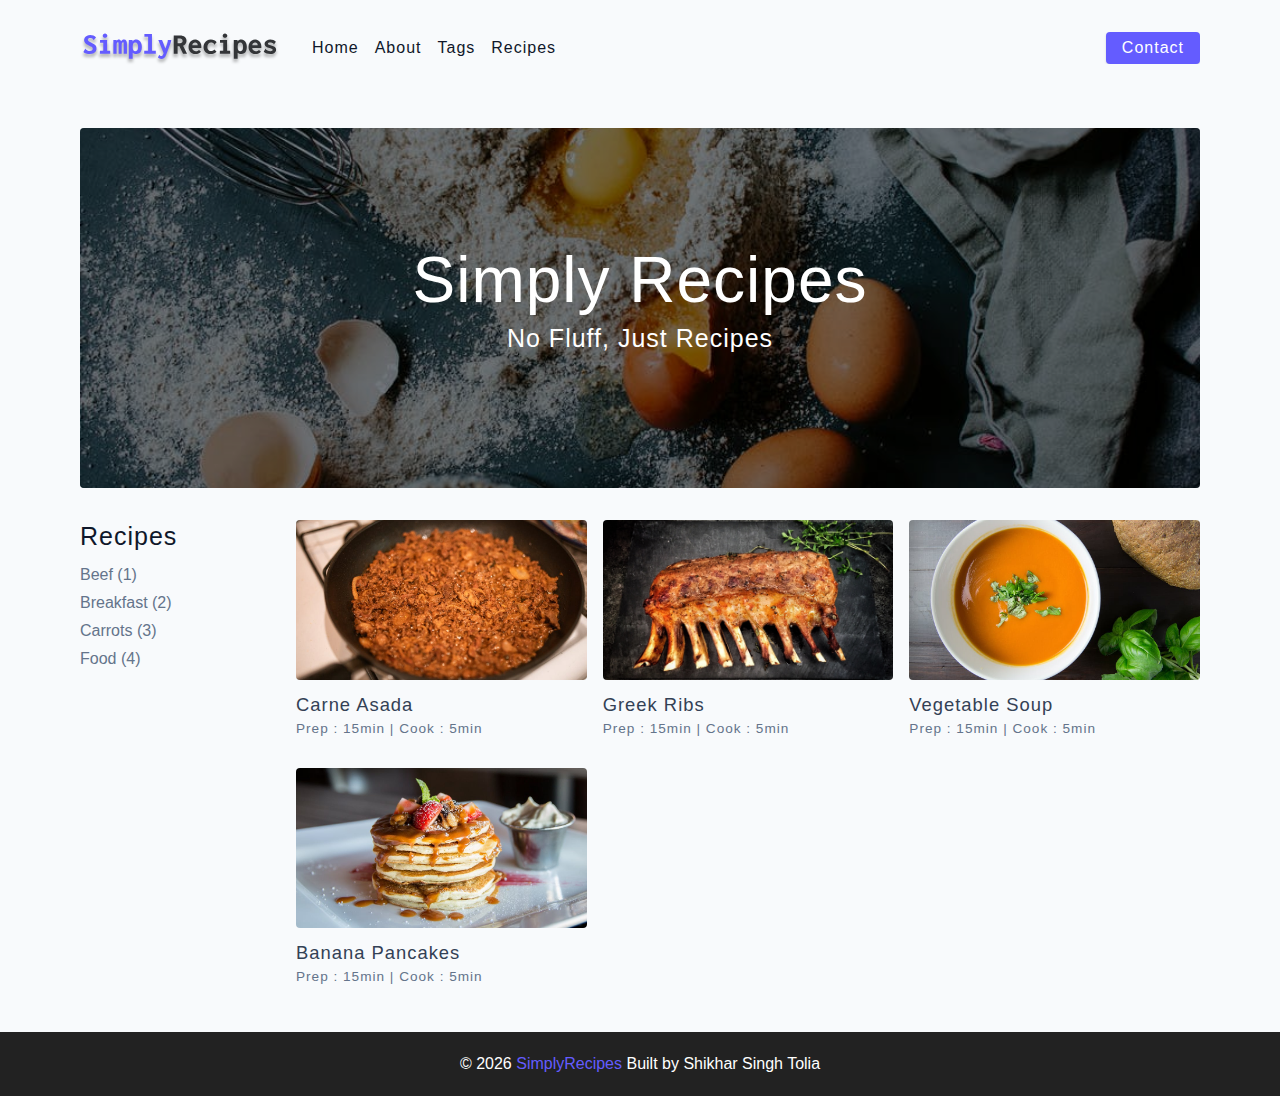
<file: index.html>
<!DOCTYPE html>
<html lang="en">
  <head>
    <meta charset="UTF-8" />
    <meta http-equiv="X-UA-Compatible" content="IE=edge" />
    <meta name="viewport" content="width=device-width, initial-scale=1.0" />
    <title>Simply Recipes || Final</title>

    <link rel="shortcut icon" href="./assets/favicon.ico" type="image/x-icon" />

    <link rel="stylesheet" href="./css/normalize.css" />

    <link
      rel="stylesheet"
      href="https://cdnjs.cloudflare.com/ajax/libs/font-awesome/5.14.0/css/all.min.css"
    />

    <link rel="stylesheet" href="./css/main.css" />
  </head>
  <body>
    <nav class="navbar">
      <div class="nav-center">
        <div class="nav-header">
          <a href="index.html" class="nav-logo">
            <img src="./assets/logo.svg" alt="simply recipes" />
          </a>
          <button class="nav-btn btn">
            <i class="fas fa-align-justify"></i>
          </button>
        </div>
        <div class="nav-links">
          <a href="index.html" class="nav-link"> home </a>
          <a href="about.html" class="nav-link"> about </a>
          <a href="tags.html" class="nav-link"> tags </a>
          <a href="recipes.html" class="nav-link"> recipes </a>

          <div class="nav-link contact-link">
            <a href="contact.html" class="btn"> contact </a>
          </div>
        </div>
      </div>
    </nav>

    <main class="page">
      <header class="hero">
        <div class="hero-container">
          <div class="hero-text">
            <h1>simply recipes</h1>
            <h4>no fluff, just recipes</h4>
          </div>
        </div>
      </header>

      <section class="recipes-container">
        <div class="tags-container">
          <h4>recipes</h4>
          <div class="tags-list">
            <a href="tag-template.html">Beef (1)</a>
            <a href="tag-template.html">Breakfast (2)</a>
            <a href="tag-template.html">Carrots (3)</a>
            <a href="tag-template.html">Food (4)</a>
          </div>
        </div>

        <div class="recipes-list">
          <a href="single-recipe.html" class="recipe">
            <img
              src="./assets/recipes/recipe-1.jpeg"
              class="img recipe-img"
              alt=""
            />
            <h5>Carne Asada</h5>
            <p>Prep : 15min | Cook : 5min</p>
          </a>

          <a href="single-recipe.html" class="recipe">
            <img
              src="./assets/recipes/recipe-2.jpeg"
              class="img recipe-img"
              alt=""
            />
            <h5>Greek Ribs</h5>
            <p>Prep : 15min | Cook : 5min</p>
          </a>

          <a href="single-recipe.html" class="recipe">
            <img
              src="./assets/recipes/recipe-3.jpeg"
              class="img recipe-img"
              alt=""
            />
            <h5>Vegetable Soup</h5>
            <p>Prep : 15min | Cook : 5min</p>
          </a>

          <a href="single-recipe.html" class="recipe">
            <img
              src="./assets/recipes/recipe-4.jpeg"
              class="img recipe-img"
              alt=""
            />
            <h5>Banana Pancakes</h5>
            <p>Prep : 15min | Cook : 5min</p>
          </a>
        </div>
      </section>
    </main>

    <footer class="page-footer">
      <p>
        &copy; <span id="date"></span>
        <span class="footer-logo">SimplyRecipes</span> Built by Shikhar Singh Tolia
      </p>
    </footer>
    <script src="./js/app.js"></script>
  </body>
</html>
</file>
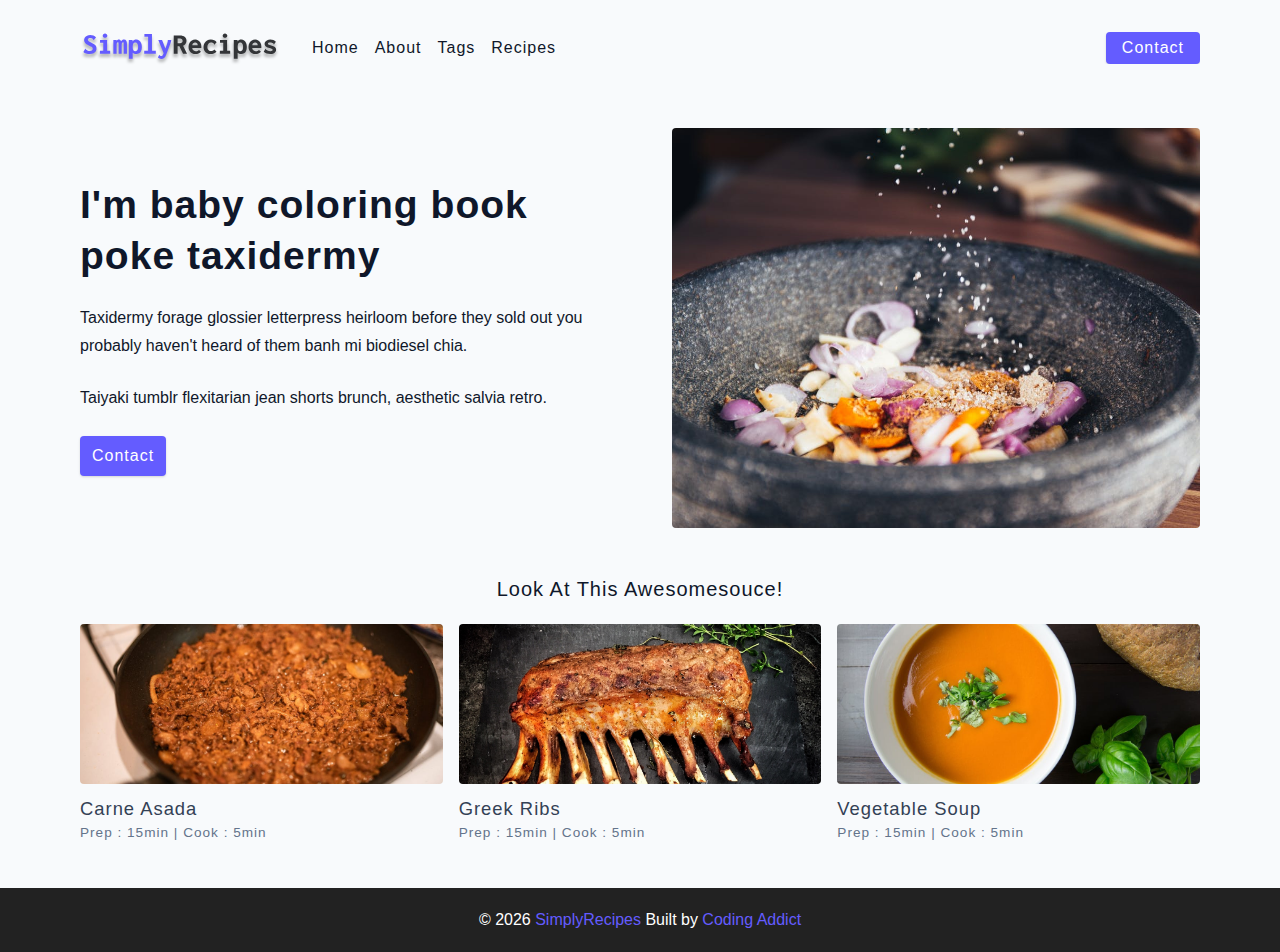
<file: about.html>
<!DOCTYPE html>
<html lang="en">
  <head>
    <meta charset="UTF-8" />
    <meta http-equiv="X-UA-Compatible" content="IE=edge" />
    <meta name="viewport" content="width=device-width, initial-scale=1.0" />
    <title>About || Final</title>

    <link rel="shortcut icon" href="./assets/favicon.ico" type="image/x-icon" />

    <link rel="stylesheet" href="./css/normalize.css" />

    <link
      rel="stylesheet"
      href="https://cdnjs.cloudflare.com/ajax/libs/font-awesome/5.14.0/css/all.min.css"
    />

    <link rel="stylesheet" href="./css/main.css" />
  </head>
  <body>
    <nav class="navbar">
      <div class="nav-center">
        <div class="nav-header">
          <a href="index.html" class="nav-logo">
            <img src="./assets/logo.svg" alt="simply recipes" />
          </a>
          <button class="nav-btn btn">
            <i class="fas fa-align-justify"></i>
          </button>
        </div>
        <div class="nav-links">
          <a href="index.html" class="nav-link"> home </a>
          <a href="about.html" class="nav-link"> about </a>
          <a href="tags.html" class="nav-link"> tags </a>
          <a href="recipes.html" class="nav-link"> recipes </a>

          <div class="nav-link contact-link">
            <a href="contact.html" class="btn"> contact </a>
          </div>
        </div>
      </div>
    </nav>

    <main class="page">
      <section class="about-page">
        <article>
          <h2>I'm baby coloring book poke taxidermy</h2>
          <p>
            Taxidermy forage glossier letterpress heirloom before they sold out
            you probably haven't heard of them banh mi biodiesel chia.
          </p>
          <p>
            Taiyaki tumblr flexitarian jean shorts brunch, aesthetic salvia
            retro.
          </p>
          <a href="contact.html" class="btn"> contact </a>
        </article>

        <img
          src="./assets/about.jpeg"
          alt="Person Pouring Salt in Bowl"
          class="img about-img"
        />
      </section>
      <section class="featured-recipes">
        <h5 class="featured-title">Look At This Awesomesouce!</h5>
        <div class="recipes-list">
          <a href="single-recipe.html" class="recipe">
            <img
              src="./assets/recipes/recipe-1.jpeg"
              class="img recipe-img"
              alt=""
            />
            <h5>Carne Asada</h5>
            <p>Prep : 15min | Cook : 5min</p>
          </a>

          <a href="single-recipe.html" class="recipe">
            <img
              src="./assets/recipes/recipe-2.jpeg"
              class="img recipe-img"
              alt=""
            />
            <h5>Greek Ribs</h5>
            <p>Prep : 15min | Cook : 5min</p>
          </a>

          <a href="single-recipe.html" class="recipe">
            <img
              src="./assets/recipes/recipe-3.jpeg"
              class="img recipe-img"
              alt=""
            />
            <h5>Vegetable Soup</h5>
            <p>Prep : 15min | Cook : 5min</p>
          </a>
        </div>
      </section>
    </main>

    <footer class="page-footer">
      <p>
        &copy; <span id="date"></span>
        <span class="footer-logo">SimplyRecipes</span> Built by
        <a href="https://www.johnsmilga.com/">Coding Addict</a>
      </p>
    </footer>
    <script src="./js/app.js"></script>
  </body>
</html>
</file>
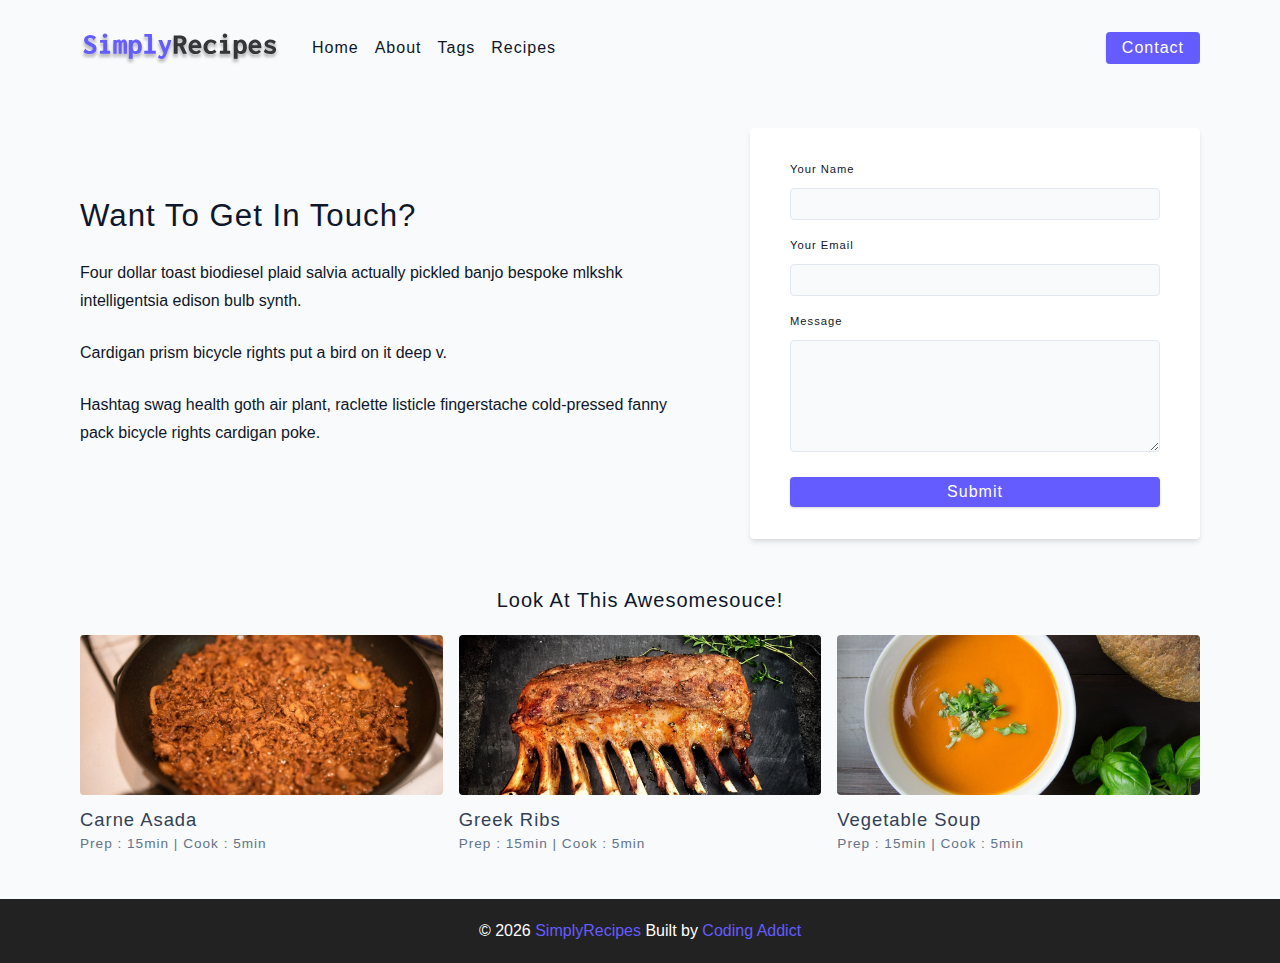
<file: contact.html>
<!DOCTYPE html>
<html lang="en">
  <head>
    <meta charset="UTF-8" />
    <meta http-equiv="X-UA-Compatible" content="IE=edge" />
    <meta name="viewport" content="width=device-width, initial-scale=1.0" />
    <title>Contact || Final</title>
    
    <link rel="shortcut icon" href="./assets/favicon.ico" type="image/x-icon" />
   
    <link rel="stylesheet" href="./css/normalize.css" />

    <link
      rel="stylesheet"
      href="https://cdnjs.cloudflare.com/ajax/libs/font-awesome/5.14.0/css/all.min.css"
    />
   
    <link rel="stylesheet" href="./css/main.css" />
  </head>
  <body>
   
    <nav class="navbar">
      <div class="nav-center">
        <div class="nav-header">
          <a href="index.html" class="nav-logo">
            <img src="./assets/logo.svg" alt="simply recipes" />
          </a>
          <button class="nav-btn btn">
            <i class="fas fa-align-justify"></i>
          </button>
        </div>
        <div class="nav-links">
          <a href="index.html" class="nav-link"> home </a>
          <a href="about.html" class="nav-link"> about </a>
          <a href="tags.html" class="nav-link"> tags </a>
          <a href="recipes.html" class="nav-link"> recipes </a>

          <div class="nav-link contact-link">
            <a href="contact.html" class="btn"> contact </a>
          </div>
        </div>
      </div>
    </nav>
    
    <main class="page">
     <section class="contact-container">
          <article class="contact-info">
            <h3>Want To Get In Touch?</h3>
            <p>
              Four dollar toast biodiesel plaid salvia actually pickled banjo
              bespoke mlkshk intelligentsia edison bulb synth.
            </p>
            <p>Cardigan prism bicycle rights put a bird on it deep v.</p>
            <p>
              Hashtag swag health goth air plant, raclette listicle fingerstache
              cold-pressed fanny pack bicycle rights cardigan poke.
            </p>
          </article>
          <article>
            <form class="form contact-form">
              <div class="form-row">
                <label html="name" class="form-label">your name</label>
                <input type="text" name="name" id="name" class="form-input" />
              </div>
              <div class="form-row">
                <label html="email" class="form-label">your email</label>
                <input type="text" name="email" id="email" class="form-input" />
              </div>
              <div class="form-row">
                <label html="message" class="form-label">message</label>
                <textarea name="message" id="message" class="form-textarea"></textarea>
              </div>
              <button type="submit" class="btn btn-block">
                submit
              </button>
            </form>
          </article>
        </section>
     
       <section class="featured-recipes">
        <h5 class="featured-title">Look At This Awesomesouce!</h5>
        <div class="recipes-list">
          
          <a href="single-recipe.html" class="recipe">
            <img
              src="./assets/recipes/recipe-1.jpeg"
              class="img recipe-img"
              alt=""
            />
            <h5>Carne Asada</h5>
            <p>Prep : 15min | Cook : 5min</p>
          </a>
          
          <a href="single-recipe.html" class="recipe">
            <img
              src="./assets/recipes/recipe-2.jpeg"
              class="img recipe-img"
              alt=""
            />
            <h5>Greek Ribs</h5>
            <p>Prep : 15min | Cook : 5min</p>
          </a>
         
          <a href="single-recipe.html" class="recipe">
            <img
              src="./assets/recipes/recipe-3.jpeg"
              class="img recipe-img"
              alt=""
            />
            <h5>Vegetable Soup</h5>
            <p>Prep : 15min | Cook : 5min</p>
          </a>
          
        </div>
      </section>
    </main>
    
    <footer class="page-footer">
      <p>
        &copy; <span id="date"></span>
        <span class="footer-logo">SimplyRecipes</span> Built by
        <a href="https://www.johnsmilga.com/">Coding Addict</a>
      </p>
    </footer>
    <script src="./js/app.js"></script>
  </body>
</html>
</file>
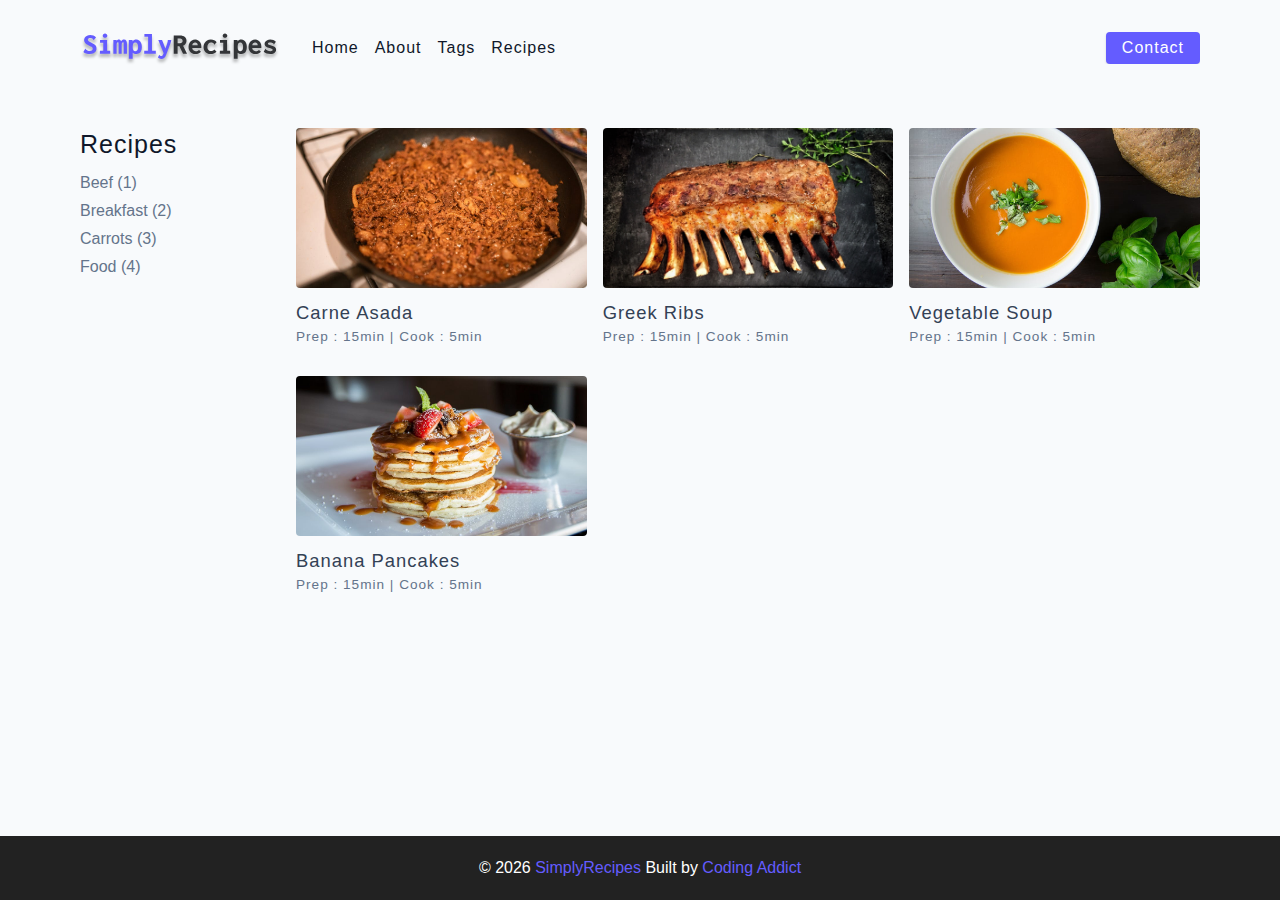
<file: recipes.html>
<!DOCTYPE html>
<html lang="en">
  <head>
    <meta charset="UTF-8" />
    <meta http-equiv="X-UA-Compatible" content="IE=edge" />
    <meta name="viewport" content="width=device-width, initial-scale=1.0" />
    <title>Recipes || Final</title>
    <!-- favicon -->
    <link rel="shortcut icon" href="./assets/favicon.ico" type="image/x-icon" />
    <!-- normalize -->
    <link rel="stylesheet" href="./css/normalize.css" />
    <!-- font-awesome -->
    <link
      rel="stylesheet"
      href="https://cdnjs.cloudflare.com/ajax/libs/font-awesome/5.14.0/css/all.min.css"
    />
    <!-- main css -->
    <link rel="stylesheet" href="./css/main.css" />
  </head>
  <body>
    <!-- nav  -->
    <nav class="navbar">
      <div class="nav-center">
        <div class="nav-header">
          <a href="index.html" class="nav-logo">
            <img src="./assets/logo.svg" alt="simply recipes" />
          </a>
          <button class="nav-btn btn">
            <i class="fas fa-align-justify"></i>
          </button>
        </div>
        <div class="nav-links">
          <a href="index.html" class="nav-link"> home </a>
          <a href="about.html" class="nav-link"> about </a>
          <a href="tags.html" class="nav-link"> tags </a>
          <a href="recipes.html" class="nav-link"> recipes </a>

          <div class="nav-link contact-link">
            <a href="contact.html" class="btn"> contact </a>
          </div>
        </div>
      </div>
    </nav>
    <!-- end of nav -->
    <!-- main -->
    <main class="page">
      <section class="recipes-container">
        <!-- tag container -->
        <div class="tags-container">
          <h4>recipes</h4>
          <div class="tags-list">
            <a href="tag-template.html">Beef (1)</a>
            <a href="tag-template.html">Breakfast (2)</a>
            <a href="tag-template.html">Carrots (3)</a>
            <a href="tag-template.html">Food (4)</a>
          </div>
        </div>
        <!-- end of tag container -->
        <!-- recipes list -->
        <div class="recipes-list">
          <!-- single recipe -->
          <a href="single-recipe.html" class="recipe">
            <img
              src="./assets/recipes/recipe-1.jpeg"
              class="img recipe-img"
              alt=""
            />
            <h5>Carne Asada</h5>
            <p>Prep : 15min | Cook : 5min</p>
          </a>
          <!-- end of single recipe -->
          <!-- single recipe -->
          <a href="single-recipe.html" class="recipe">
            <img
              src="./assets/recipes/recipe-2.jpeg"
              class="img recipe-img"
              alt=""
            />
            <h5>Greek Ribs</h5>
            <p>Prep : 15min | Cook : 5min</p>
          </a>
          <!-- end of single recipe -->
          <!-- single recipe -->
          <a href="single-recipe.html" class="recipe">
            <img
              src="./assets/recipes/recipe-3.jpeg"
              class="img recipe-img"
              alt=""
            />
            <h5>Vegetable Soup</h5>
            <p>Prep : 15min | Cook : 5min</p>
          </a>
          <!-- end of single recipe -->
          <!-- single recipe -->
          <a href="single-recipe.html" class="recipe">
            <img
              src="./assets/recipes/recipe-4.jpeg"
              class="img recipe-img"
              alt=""
            />
            <h5>Banana Pancakes</h5>
            <p>Prep : 15min | Cook : 5min</p>
          </a>
          <!-- end of single recipe -->
        </div>
      </section>
    </main>
    <!-- end of main -->
    <!-- footer -->
    <footer class="page-footer">
      <p>
        &copy; <span id="date"></span>
        <span class="footer-logo">SimplyRecipes</span> Built by
        <a href="https://www.johnsmilga.com/">Coding Addict</a>
      </p>
    </footer>
    <script src="./js/app.js"></script>
  </body>
</html>
</file>
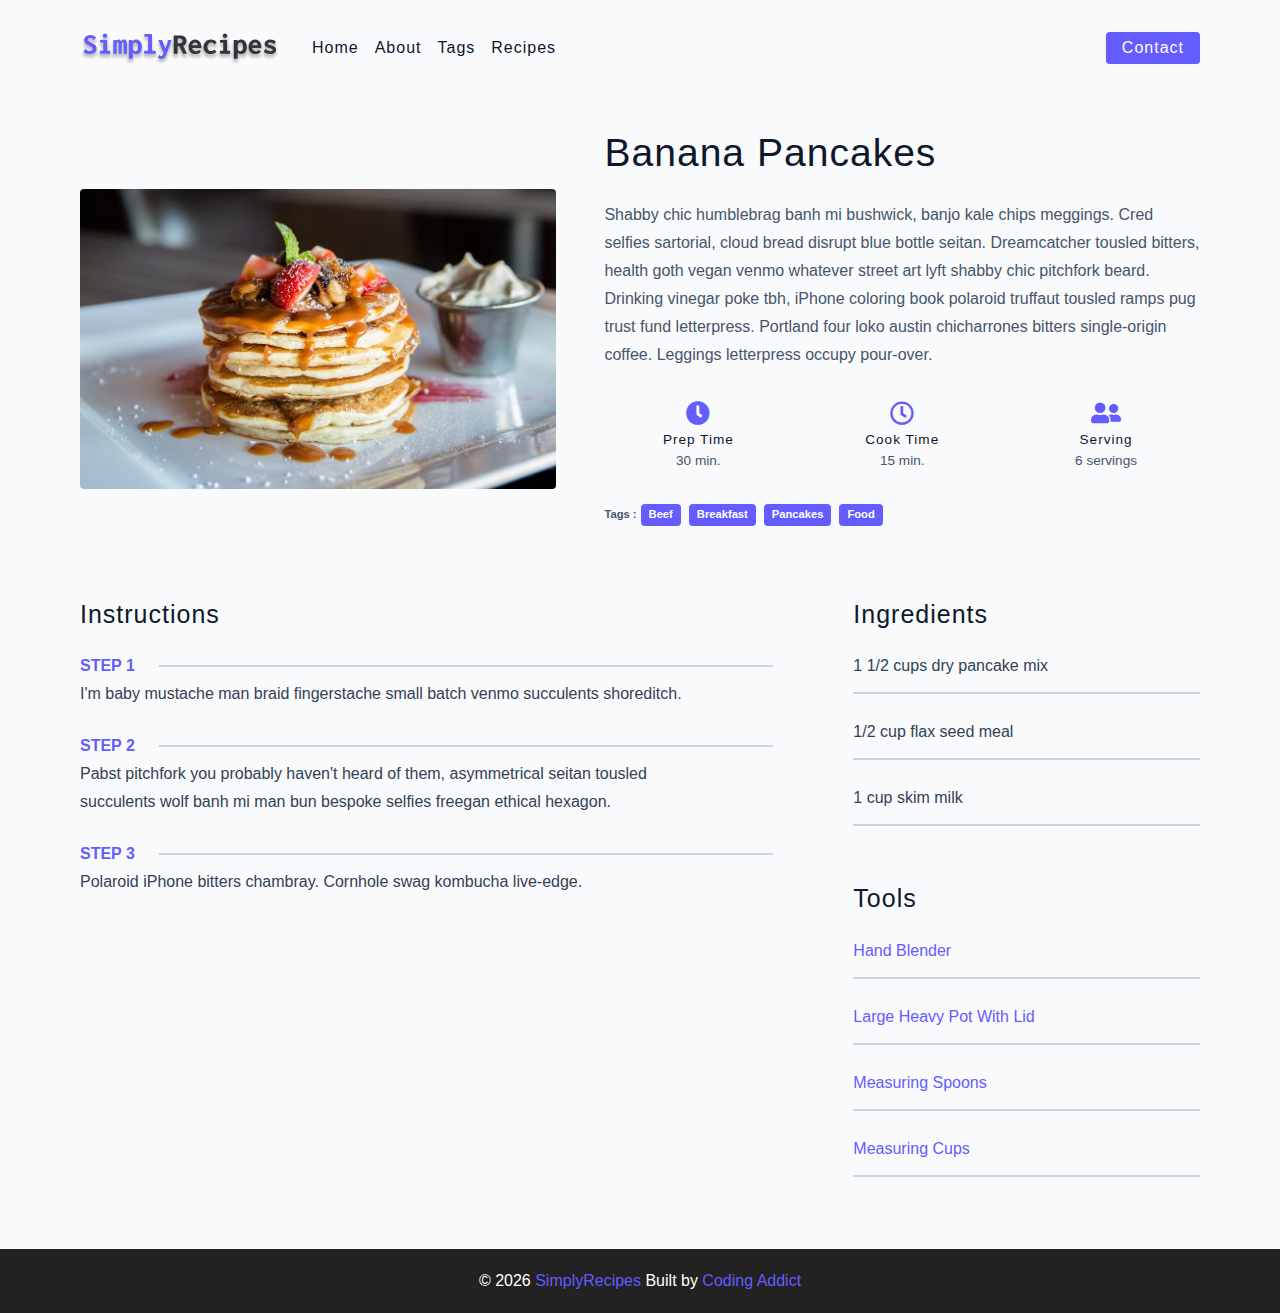
<file: single-recipe.html>
<!DOCTYPE html>
<html lang="en">
  <head>
    <meta charset="UTF-8" />
    <meta http-equiv="X-UA-Compatible" content="IE=edge" />
    <meta name="viewport" content="width=device-width, initial-scale=1.0" />
    <title>Single Recipe || Final</title>
    
    <link rel="shortcut icon" href="./assets/favicon.ico" type="image/x-icon" />
    
    <link rel="stylesheet" href="./css/normalize.css" />
    
    <link
      rel="stylesheet"
      href="https://cdnjs.cloudflare.com/ajax/libs/font-awesome/5.14.0/css/all.min.css"
    />
    
    <link rel="stylesheet" href="./css/main.css" />
  </head>
  <body>
   
    <nav class="navbar">
      <div class="nav-center">
        <div class="nav-header">
          <a href="index.html" class="nav-logo">
            <img src="./assets/logo.svg" alt="simply recipes" />
          </a>
          <button class="nav-btn btn">
            <i class="fas fa-align-justify"></i>
          </button>
        </div>
        <div class="nav-links">
          <a href="index.html" class="nav-link"> home </a>
          <a href="about.html" class="nav-link"> about </a>
          <a href="tags.html" class="nav-link"> tags </a>
          <a href="recipes.html" class="nav-link"> recipes </a>

          <div class="nav-link contact-link">
            <a href="contact.html" class="btn"> contact </a>
          </div>
        </div>
      </div>
    </nav>
   
    <main class="page">
      <div class="recipe-page">
        <section class="recipe-hero">
          <img
            src="./assets/recipes/recipe-4.jpeg"
            class="img recipe-hero-img"
          />
          <article class="recipe-info">
            <h2>Banana Pancakes</h2>
            <p>
              Shabby chic humblebrag banh mi bushwick, banjo kale chips
              meggings. Cred selfies sartorial, cloud bread disrupt blue bottle
              seitan. Dreamcatcher tousled bitters, health goth vegan venmo
              whatever street art lyft shabby chic pitchfork beard. Drinking
              vinegar poke tbh, iPhone coloring book polaroid truffaut tousled
              ramps pug trust fund letterpress. Portland four loko austin
              chicharrones bitters single-origin coffee. Leggings letterpress
              occupy pour-over.
            </p>
            <div class="recipe-icons">
              <article>
                <i class="fas fa-clock"></i>
                <h5>prep time</h5>
                <p>30 min.</p>
              </article>
              <article>
                <i class="far fa-clock"></i>
                <h5>cook time</h5>
                <p>15 min.</p>
              </article>
              <article>
                <i class="fas fa-user-friends"></i>
                <h5>serving</h5>
                <p>6 servings</p>
              </article>
            </div>
            <p class="recipe-tags">
              Tags : <a href="tag-template.html">beef</a>
              <a href="tag-template.html">breakfast</a>
              <a href="tag-template.html">pancakes</a>
              <a href="tag-template.html">food</a>
            </p>
          </article>
        </section>
      
        <section class="recipe-content">
          <article>
            <h4>instructions</h4>
            
            <div class="single-instruction">
              <header>
                <p>step 1</p>
                <div></div>
              </header>
              <p>
                I'm baby mustache man braid fingerstache small batch venmo
                succulents shoreditch.
              </p>
            </div>
            
            <div class="single-instruction">
              <header>
                <p>step 2</p>
                <div></div>
              </header>
              <p>
                Pabst pitchfork you probably haven't heard of them, asymmetrical
                seitan tousled succulents wolf banh mi man bun bespoke selfies
                freegan ethical hexagon.
              </p>
            </div>
           
            <div class="single-instruction">
              <header>
                <p>step 3</p>
                <div></div>
              </header>
              <p>
                Polaroid iPhone bitters chambray. Cornhole swag kombucha
                live-edge.
              </p>
            </div>
           
          </article>
          <article class="second-column">
            <div>
              <h4>ingredients</h4>
              <p class="single-ingredient">1 1/2 cups dry pancake mix</p>
              <p class="single-ingredient">1/2 cup flax seed meal</p>
              <p class="single-ingredient">1 cup skim milk</p>
            </div>
            <div>
              <h4>tools</h4>
              <p class="single-tool">Hand Blender</p>
              <p class="single-tool">Large Heavy Pot With Lid</p>
              <p class="single-tool">Measuring Spoons</p>
              <p class="single-tool">Measuring Cups</p>
            </div>
          </article>
        </section>
      </div>
    </main>
    
    <footer class="page-footer">
      <p>
        &copy; <span id="date"></span>
        <span class="footer-logo">SimplyRecipes</span> Built by
        <a href="https://www.johnsmilga.com/">Coding Addict</a>
      </p>
    </footer>
    <script src="./js/app.js"></script>
  </body>
</html>
</file>
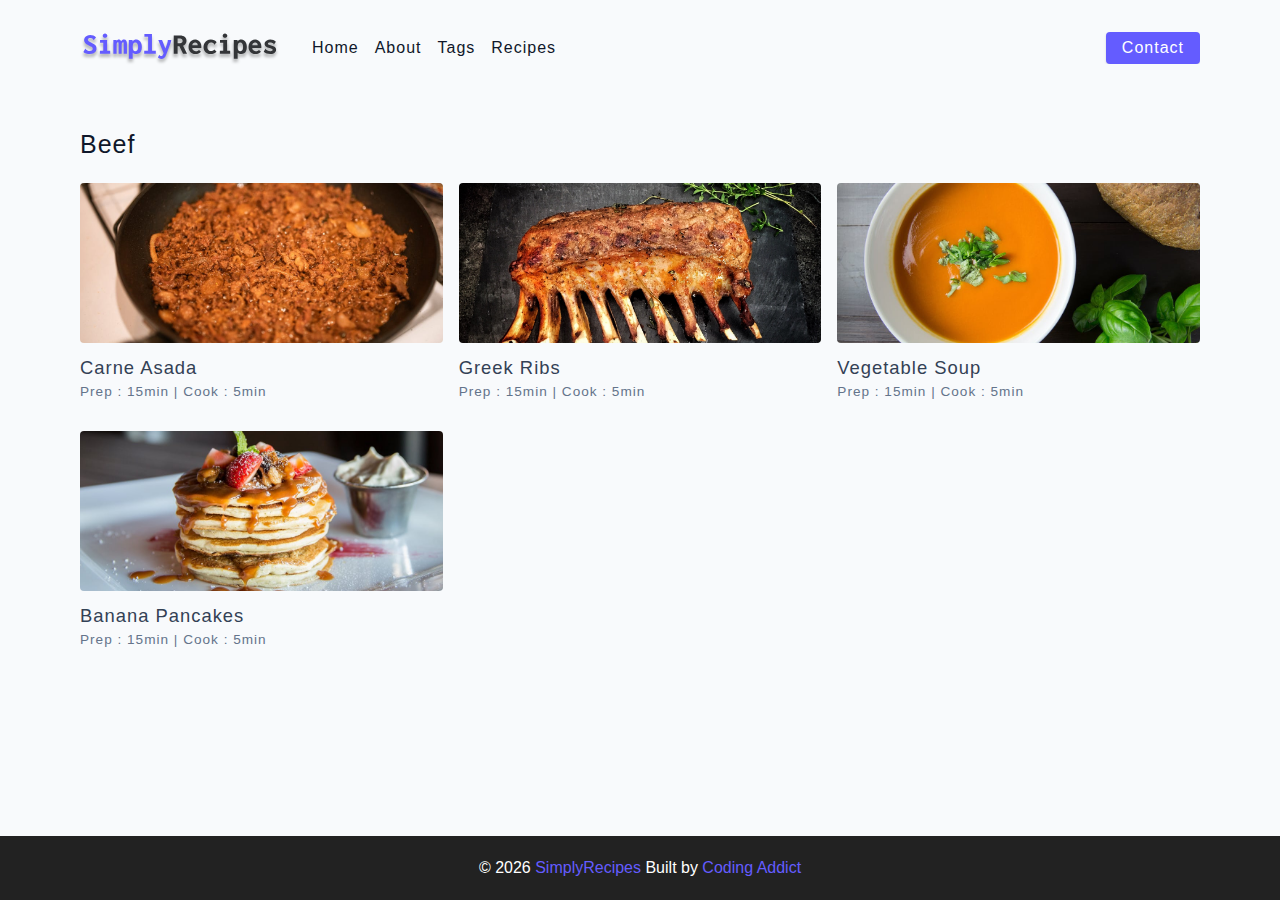
<file: tag-template.html>
<!DOCTYPE html>
<html lang="en">
  <head>
    <meta charset="UTF-8" />
    <meta http-equiv="X-UA-Compatible" content="IE=edge" />
    <meta name="viewport" content="width=device-width, initial-scale=1.0" />
    <title>Recipe Template || Final</title>

    <link rel="shortcut icon" href="./assets/favicon.ico" type="image/x-icon" />

    <link rel="stylesheet" href="./css/normalize.css" />

    <link
      rel="stylesheet"
      href="https://cdnjs.cloudflare.com/ajax/libs/font-awesome/5.14.0/css/all.min.css"
    />

    <link rel="stylesheet" href="./css/main.css" />
  </head>
  <body>
    <nav class="navbar">
      <div class="nav-center">
        <div class="nav-header">
          <a href="index.html" class="nav-logo">
            <img src="./assets/logo.svg" alt="simply recipes" />
          </a>
          <button class="nav-btn btn">
            <i class="fas fa-align-justify"></i>
          </button>
        </div>
        <div class="nav-links">
          <a href="index.html" class="nav-link"> home </a>
          <a href="about.html" class="nav-link"> about </a>
          <a href="tags.html" class="nav-link"> tags </a>
          <a href="recipes.html" class="nav-link"> recipes </a>

          <div class="nav-link contact-link">
            <a href="contact.html" class="btn"> contact </a>
          </div>
        </div>
      </div>
    </nav>

    <main class="page">
      <div class="featured-recipes">
        <h4>Beef</h4>

        <div class="recipes-list">
          <a href="single-recipe.html" class="recipe">
            <img
              src="./assets/recipes/recipe-1.jpeg"
              class="img recipe-img"
              alt=""
            />
            <h5>Carne Asada</h5>
            <p>Prep : 15min | Cook : 5min</p>
          </a>

          <a href="single-recipe.html" class="recipe">
            <img
              src="./assets/recipes/recipe-2.jpeg"
              class="img recipe-img"
              alt=""
            />
            <h5>Greek Ribs</h5>
            <p>Prep : 15min | Cook : 5min</p>
          </a>

          <a href="single-recipe.html" class="recipe">
            <img
              src="./assets/recipes/recipe-3.jpeg"
              class="img recipe-img"
              alt=""
            />
            <h5>Vegetable Soup</h5>
            <p>Prep : 15min | Cook : 5min</p>
          </a>

          <a href="single-recipe.html" class="recipe">
            <img
              src="./assets/recipes/recipe-4.jpeg"
              class="img recipe-img"
              alt=""
            />
            <h5>Banana Pancakes</h5>
            <p>Prep : 15min | Cook : 5min</p>
          </a>
        </div>
      </div>
    </main>

    <footer class="page-footer">
      <p>
        &copy; <span id="date"></span>
        <span class="footer-logo">SimplyRecipes</span> Built by
        <a href="https://www.johnsmilga.com/">Coding Addict</a>
      </p>
    </footer>
    <script src="./js/app.js"></script>
  </body>
</html>
</file>
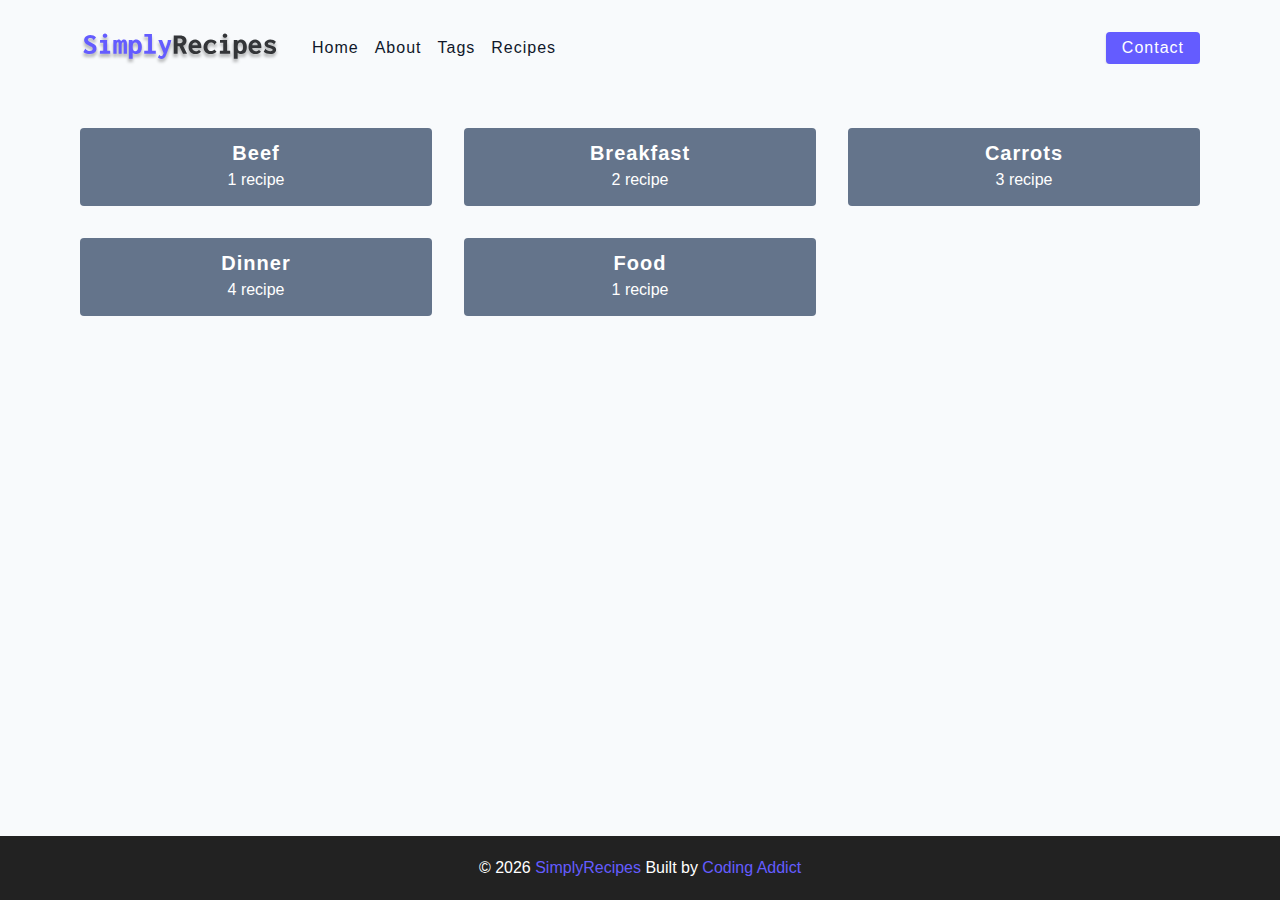
<file: tags.html>
<!DOCTYPE html>
<html lang="en">
  <head>
    <meta charset="UTF-8" />
    <meta http-equiv="X-UA-Compatible" content="IE=edge" />
    <meta name="viewport" content="width=device-width, initial-scale=1.0" />
    <title>Tags || Final</title>

    <link rel="shortcut icon" href="./assets/favicon.ico" type="image/x-icon" />

    <link rel="stylesheet" href="./css/normalize.css" />

    <link
      rel="stylesheet"
      href="https://cdnjs.cloudflare.com/ajax/libs/font-awesome/5.14.0/css/all.min.css"
    />

    <link rel="stylesheet" href="./css/main.css" />
  </head>
  <body>
    <nav class="navbar">
      <div class="nav-center">
        <div class="nav-header">
          <a href="index.html" class="nav-logo">
            <img src="./assets/logo.svg" alt="simply recipes" />
          </a>
          <button class="nav-btn btn">
            <i class="fas fa-align-justify"></i>
          </button>
        </div>
        <div class="nav-links">
          <a href="index.html" class="nav-link"> home </a>
          <a href="about.html" class="nav-link"> about </a>
          <a href="tags.html" class="nav-link"> tags </a>
          <a href="recipes.html" class="nav-link"> recipes </a>

          <div class="nav-link contact-link">
            <a href="contact.html" class="btn"> contact </a>
          </div>
        </div>
      </div>
    </nav>

    <main class="page">
      <section class="tags-wrapper">
        <a href="tag-template.html" class="tag">
          <h5>beef</h5>
          <p>1 recipe</p>
        </a>

        <a href="tag-template.html" class="tag">
          <h5>breakfast</h5>
          <p>2 recipe</p>
        </a>

        <a href="tag-template.html" class="tag">
          <h5>carrots</h5>
          <p>3 recipe</p>
        </a>

        <a href="tag-template.html" class="tag">
          <h5>dinner</h5>
          <p>4 recipe</p>
        </a>

        <a href="tag-template.html" class="tag">
          <h5>food</h5>
          <p>1 recipe</p>
        </a>
      </section>
    </main>

    <footer class="page-footer">
      <p>
        &copy; <span id="date"></span>
        <span class="footer-logo">SimplyRecipes</span> Built by
        <a href="https://www.johnsmilga.com/">Coding Addict</a>
      </p>
    </footer>
    <script src="./js/app.js"></script>
  </body>
</html>
</file>
<file: css/main.css>
*,
::after,
::before {
  box-sizing: border-box;
}
/* fonts */

@import url('https://fonts.googleapis.com/css2?family=Roboto:wght@400;500;600&family=Montserrat&display=swap');
html {
  font-size: 100%;
} /*16px*/

:root {
  /* colors */
  --primary-100: #e2e0ff;
  --primary-200: #c1beff;
  --primary-300: #a29dff;
  --primary-400: #837dff;
  --primary-500: #645cff;
  --primary-600: #504acc;
  --primary-700: #3c3799;
  --primary-800: #282566;
  --primary-900: #141233;

  /* grey */
  --grey-50: #f8fafc;
  --grey-100: #f1f5f9;
  --grey-200: #e2e8f0;
  --grey-300: #cbd5e1;
  --grey-400: #94a3b8;
  --grey-500: #64748b;
  --grey-600: #475569;
  --grey-700: #334155;
  --grey-800: #1e293b;
  --grey-900: #0f172a;
  /* rest of the colors */
  --black: #222;
  --white: #fff;
  --red-light: #f8d7da;
  --red-dark: #842029;
  --green-light: #d1e7dd;
  --green-dark: #0f5132;

  /* fonts  */
  --headingFont: 'Roboto', sans-serif;
  --bodyFont: 'Nunito', sans-serif;
  --smallText: 0.7em;
  /* rest of the vars */
  --backgroundColor: var(--grey-50);
  --textColor: var(--grey-900);
  --borderRadius: 0.25rem;
  --letterSpacing: 1px;
  --transition: 0.3s ease-in-out all;
  --max-width: 1120px;
  --fixed-width: 600px;

  /* box shadow*/
  --shadow-1: 0 1px 3px 0 rgba(0, 0, 0, 0.1), 0 1px 2px 0 rgba(0, 0, 0, 0.06);
  --shadow-2: 0 4px 6px -1px rgba(0, 0, 0, 0.1),
    0 2px 4px -1px rgba(0, 0, 0, 0.06);
  --shadow-3: 0 10px 15px -3px rgba(0, 0, 0, 0.1),
    0 4px 6px -2px rgba(0, 0, 0, 0.05);
  --shadow-4: 0 20px 25px -5px rgba(0, 0, 0, 0.1),
    0 10px 10px -5px rgba(0, 0, 0, 0.04);
}

body {
  background: var(--backgroundColor);
  font-family: var(--bodyFont);
  font-weight: 400;
  line-height: 1.75;
  color: var(--textColor);
}

p {
  margin-top: 0;
  margin-bottom: 1.5rem;
  max-width: 40em;
}

h1,
h2,
h3,
h4,
h5 {
  margin: 0;
  margin-bottom: 1.38rem;
  font-family: var(--headingFont);
  font-weight: 400;
  line-height: 1.3;
  text-transform: capitalize;
  letter-spacing: var(--letterSpacing);
}

h1 {
  margin-top: 0;
  font-size: 3.052rem;
}

h2 {
  font-size: 2.441rem;
}

h3 {
  font-size: 1.953rem;
}

h4 {
  font-size: 1.563rem;
}

h5 {
  font-size: 1.25rem;
}

small,
.text-small {
  font-size: var(--smallText);
}

a {
  text-decoration: none;
}
ul {
  list-style-type: none;
  padding: 0;
}

.img {
  width: 100%;
  display: block;
  object-fit: cover;
}
/* buttons */

.btn {
  cursor: pointer;
  color: var(--white);
  background: var(--primary-500);
  border: transparent;
  border-radius: var(--borderRadius);
  letter-spacing: var(--letterSpacing);
  padding: 0.375rem 0.75rem;
  box-shadow: var(--shadow-1);
  transition: var(--transtion);
  text-transform: capitalize;
  display: inline-block;
}
.btn:hover {
  background: var(--primary-700);
  box-shadow: var(--shadow-3);
}
.btn-hipster {
  color: var(--primary-500);
  background: var(--primary-200);
}
.btn-hipster:hover {
  color: var(--primary-200);
  background: var(--primary-700);
}
.btn-block {
  width: 100%;
}

/* alerts */
.alert {
  padding: 0.375rem 0.75rem;
  margin-bottom: 1rem;
  border-color: transparent;
  border-radius: var(--borderRadius);
}

.alert-danger {
  color: var(--red-dark);
  background: var(--red-light);
}
.alert-success {
  color: var(--green-dark);
  background: var(--green-light);
}
/* form */

.form {
  width: 90vw;
  max-width: var(--fixed-width);
  background: var(--white);
  border-radius: var(--borderRadius);
  box-shadow: var(--shadow-2);
  padding: 2rem 2.5rem;
  margin: 3rem auto;
}
.form-label {
  display: block;
  font-size: var(--smallText);
  margin-bottom: 0.5rem;
  text-transform: capitalize;
  letter-spacing: var(--letterSpacing);
}
.form-input,
.form-textarea {
  width: 100%;
  padding: 0.375rem 0.75rem;
  border-radius: var(--borderRadius);
  background: var(--backgroundColor);
  border: 1px solid var(--grey-200);
}

.form-row {
  margin-bottom: 1rem;
}

.form-textarea {
  height: 7rem;
}
::placeholder {
  font-family: inherit;
  color: var(--grey-400);
}
.form-alert {
  color: var(--red-dark);
  letter-spacing: var(--letterSpacing);
  text-transform: capitalize;
}
/* alert */

@keyframes spinner {
  to {
    transform: rotate(360deg);
  }
}

.loading {
  width: 6rem;
  height: 6rem;
  border: 5px solid var(--grey-400);
  border-radius: 50%;
  border-top-color: var(--primary-500);
  animation: spinner 0.6s linear infinite;
}
.loading {
  margin: 0 auto;
}
/* title */

.title {
  text-align: center;
}

.title-underline {
  background: var(--primary-500);
  width: 7rem;
  height: 0.25rem;
  margin: 0 auto;
  margin-top: -1rem;
}

/*
 
Navbar

*/

.navbar {
  display: flex;
  align-items: center;
  justify-content: center;
}
.nav-center {
  width: 90vw;
  max-width: var(--max-width);
}
.nav-header {
  height: 6rem;
  display: flex;
  justify-content: space-between;
  align-items: center;
}
.nav-header img {
  width: 200px;
}
.nav-logo {
  display: flex;
  align-items: flex-end;
}

.nav-btn {
  padding: 0.15rem 0.75rem;
}
.nav-btn i {
  font-size: 1.25rem;
}
.nav-links {
  height: 0;
  overflow: hidden;
  display: flex;
  flex-direction: column;
  transition: var(--transition);
}
.show-links {
  height: 23.9375rem;
}

.nav-link {
  display: block;
  text-align: center;
  font-size: 1.25rem;
  text-transform: capitalize;
  color: var(--grey-900);
  letter-spacing: var(--letterSpacing);
  padding: 1rem 0;
  border-top: 1px solid var(--grey-500);
  transition: var(--transition);
}
.nav-link:hover {
  color: var(--primary-500);
}

.contact-link a {
  padding: 0.15rem 1rem;
}

@media screen and (min-width: 992px) {
  .navbar {
    height: 6rem;
  }
  .nav-center {
    display: flex;
    align-items: center;
  }
  .nav-header {
    padding: 0;
    margin-right: 2rem;
    height: auto;
  }

  .nav-btn {
    display: none;
  }
  .nav-links {
    height: auto !important;
    flex-direction: row;
    align-items: center;
    width: 100%;
  }
  .nav-link {
    padding: 0;
    border-top: none;
    margin-right: 1rem;
    font-size: 1rem;
  }
  .contact-link {
    margin-right: 0;
    margin-left: auto;
  }
}
/*
 
Page

*/

.page {
  width: 90vw;
  max-width: var(--max-width);
  margin: 0 auto;
}
.page {
  padding-top: 2rem;
  min-height: calc(100vh - (6rem + 4rem));
}
/*
 
Footer

*/

.page-footer {
  text-align: center;
  height: 4rem;
  display: flex;
  align-items: center;
  justify-content: center;
  background: var(--black);
  color: var(--white);
}
.page-footer h5 {
  margin-top: 0;
  margin-bottom: 0;
}
.page-footer p {
  margin-bottom: 0;
}
.page-footer .footer-logo,
.page-footer a {
  color: var(--primary-500);
}
/*
 
Hero

*/

.hero {
  height: 40vh;
  position: relative;
  margin-bottom: 2rem;
  background: url('../assets/main.jpeg') center/cover no-repeat;
  border-radius: var(--borderRadius);
}
.hero-container {
  position: absolute;
  top: 0;
  left: 0;
  width: 100%;
  height: 100%;
  display: flex;
  align-items: center;
  justify-content: center;
  background: rgba(0, 0, 0, 0.4);
  border-radius: var(--borderRadius);
}
.hero-text {
  color: var(--white);
  text-align: center;
}

@media only screen and (min-width: 768px) {
  .hero-text h1 {
    font-size: 4rem;
    margin-bottom: 0;
  }
}

/*
 
Recipes 

*/

.recipes-container {
  display: grid;
  gap: 2rem 1rem;
}

.recipes-list {
  display: grid;
  gap: 2rem 1rem;
  padding-bottom: 3rem;
}
.tags-container {
  order: 1;
  display: flex;
  flex-direction: column;
  padding-bottom: 3rem;
  /* background: blue; */
}
.tags-container h4 {
  margin-bottom: 0.5rem;
  font-weight: 500;
}
.tags-list {
  display: grid;
  grid-template-columns: 1fr 1fr 1fr;
}
.tags-list a {
  text-transform: capitalize;
  display: block;
  color: var(--grey-500);
  transition: var(--transition);
}
.tags-list a:hover {
  color: var(--primary-500);
}
.recipe {
  display: block;
}
.recipe-img {
  height: 15rem;
  border-radius: var(--borderRadius);
  margin-bottom: 1rem;
}
.recipe h5 {
  margin-bottom: 0;
  margin-top: 0.25rem;
  line-height: 1;
  color: var(--grey-700);
}
.recipe p {
  margin-bottom: 0;
  line-height: 1;
  color: var(--grey-500);
  margin-top: 0.5rem;
  letter-spacing: var(--letterSpacing);
}
@media screen and (min-width: 576px) {
  .recipes-list {
    grid-template-columns: 1fr 1fr;
  }
  .recipe-img {
    height: 10rem;
  }
}

@media screen and (min-width: 992px) {
  .recipes-container {
    grid-template-columns: 200px 1fr;
    gap: 1rem;
  }
  .recipes-list {
    grid-template-columns: 1fr 1fr;
  }

  .recipe p {
    font-size: 0.85rem;
  }
  .tags-container {
    order: 0;
    /* background: blue; */
  }
  .tags-list {
    display: grid;
    grid-template-columns: 1fr;
  }
}

@media screen and (min-width: 1200px) {
  .recipe h5 {
    font-size: 1.15rem;
  }
  .recipes-list {
    grid-template-columns: 1fr 1fr 1fr;
  }
}
/*
 
Error

*/
.error-page {
  text-align: center;
  padding-top: 5rem;
}
.error-page h1 {
  font-size: 9rem;
}
/*
 
About Page

*/

.about-page h2 {
  text-transform: none;
  font-weight: bold;
}
.about-page {
  display: grid;
  gap: 2rem 4rem;
  padding-bottom: 3rem;
}
.about-img {
  border-radius: var(--borderRadius);
  height: 300px;
}

@media screen and (min-width: 992px) {
  .about-page {
    grid-template-columns: 1fr 1fr;
    grid-template-rows: 400px;
    align-items: center;
  }
  .about-img {
    height: 100%;
  }
}

.featured-title {
  text-align: center;
}
/*
 
Contact Page

*/
.contact-form {
  width: 100%;
  margin: 0;
}
.contact-container {
  display: grid;
  gap: 2rem 3rem;
  padding-bottom: 3rem;
}
@media screen and (min-width: 992px) {
  .contact-container {
    grid-template-columns: 1fr 450px;
    align-items: center;
  }
}

/*
 
Tags Page

*/

.tags-wrapper {
  display: grid;
  gap: 2rem;
  padding-bottom: 3rem;
}
.tag {
  background: var(--grey-500);
  border-radius: var(--borderRadius);
  text-align: center;
  color: var(--white);
  transition: var(--transition);
  padding: 0.75rem 0;
}
.tag:hover {
  background: var(--primary-500);
}
.tag h5,
.tag p {
  margin-bottom: 0;
}
.tag h5 {
  font-weight: 600;
}
@media screen and (min-width: 576px) {
  .tags-wrapper {
    grid-template-columns: 1fr 1fr;
  }
}
@media screen and (min-width: 992px) {
  .tags-wrapper {
    grid-template-columns: 1fr 1fr 1fr;
  }
}

/*
 
Recipe Template

*/

.recipe-hero {
  display: grid;
  gap: 3rem;
}

.recipe-hero-img {
  height: 300px;
  border-radius: var(--borderRadius);
}
.recipe-info p {
  color: var(--grey-600);
}
.recipe-icons {
  display: grid;
  grid-template-columns: repeat(3, 1fr);
  gap: 1rem;
  margin: 2rem 0;
  text-align: center;
}
.recipe-icons i {
  font-size: 1.5rem;
  color: var(--primary-500);
}
.recipe-icons h5,
.recipe-icons p {
  margin-bottom: 0;
  font-size: 0.85em;
}

.recipe-icons p {
  color: var(--grey-600);
}
.recipe-tags {
  display: flex;
  align-items: center;
  flex-wrap: wrap;
  font-size: 0.7em;
  font-weight: 600;
}
.recipe-tags a {
  background: var(--primary-500);
  border-radius: var(--borderRadius);
  color: var(--white);
  padding: 0.05rem 0.5rem;
  margin: 0 0.25rem;
  text-transform: capitalize;
}
@media screen and (min-width: 992px) {
  .recipe-hero {
    grid-template-columns: 4fr 5fr;
    align-items: center;
  }
}
.recipe-content {
  padding: 3rem 0;
  display: grid;
  gap: 2rem 5rem;
}
@media screen and (min-width: 992px) {
  .recipe-content {
    grid-template-columns: 2fr 1fr;
  }
}
.single-instruction header {
  display: grid;
  grid-template-columns: auto 1fr;
  gap: 1.5rem;
  align-items: center;
}
.single-instruction header p {
  text-transform: uppercase;
  font-weight: 600;
  color: var(--primary-500);
  margin-bottom: 0;
}
.single-instruction > p {
  color: var(--grey-700);
}

.single-instruction header div {
  height: 2px;
  background: var(--grey-300);
}

.second-column {
  display: grid;
  row-gap: 2rem;
}

.single-ingredient {
  border-bottom: 2px solid var(--grey-300);
  padding-bottom: 0.75rem;
  color: var(--grey-700);
}
.single-tool {
  border-bottom: 2px solid var(--grey-300);
  padding-bottom: 0.75rem;
  color: var(--primary-500);
  text-transform: capitalize;
}
</file>
